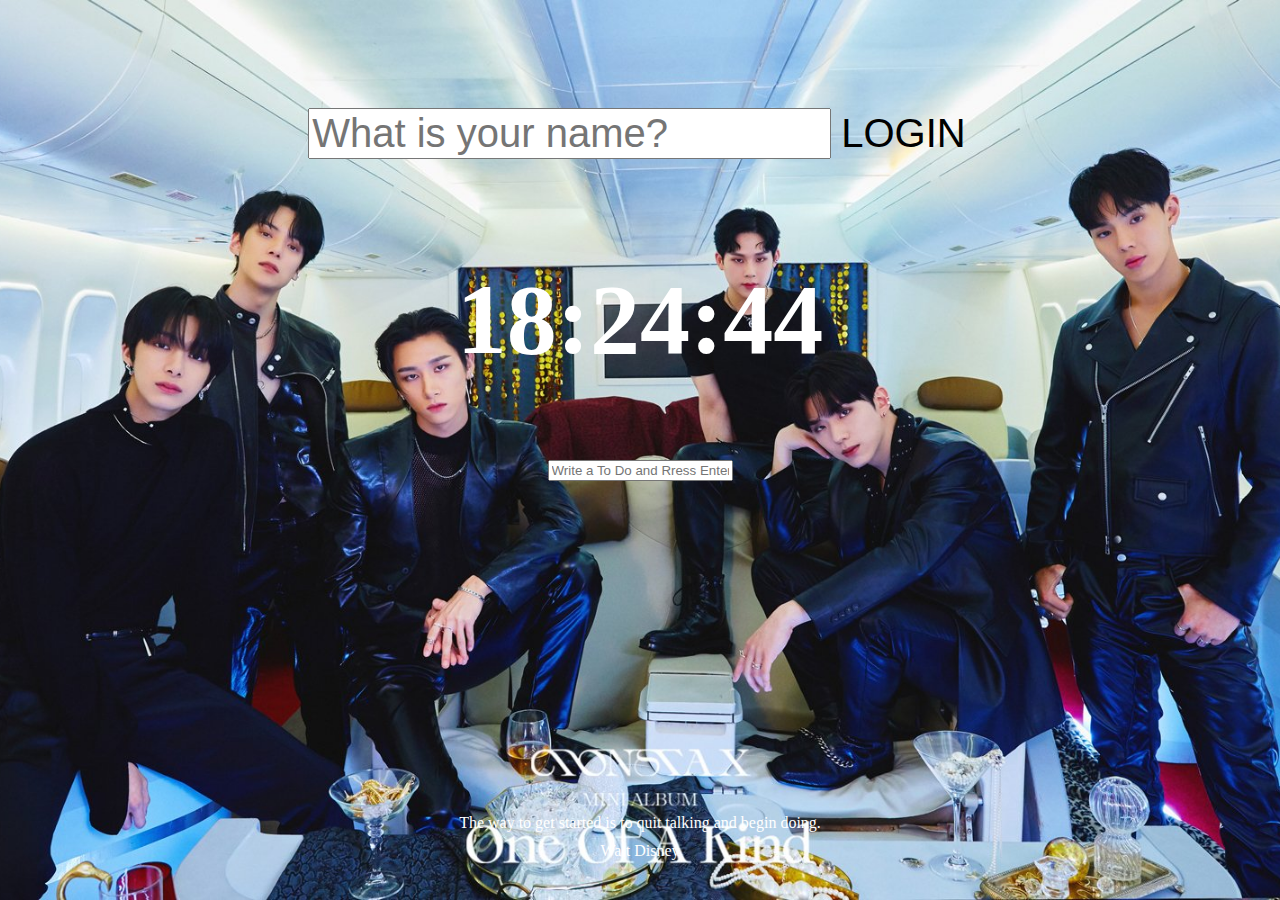
<file: index.html>
<!DOCTYPE html>
<html lang="en">

<head>
  <meta charset="UTF-8">
  <meta http-equiv="X-UA-Compatible" content="IE=edge">
  <meta name="viewport" content="width=device-width, initial-scale=1.0">
  <link rel="stylesheet" href="css/style.css">
  <title>Momentum</title>
</head>

<body>
  <form class="hidden" id="login-form">
    <!-- 
      input에서 required, maxlength같은 유효성 검사하려면 input이 form 안에 있어야함. 
      하지만 form은 버튼누르면 submit -> submit은 버튼 클릭뿐만 아니라 엔터쳐도 submit되니까 이벤트가 click이 아니라 form의 submit이 되어야함
    -->
    <input 
    required 
    maxlength="15" 
    type="text" 
    placeholder="What is your name?" 
    />
    <button>LOGIN</button>
  </form>
  <h2 id="clock">00:00</h2>
  <h1 id="greeting" class="hidden"></h1>

  <form id="todo-form">
    <input type="text" placeholder="Write a To Do and Rress Enter" />
  </form>
  <ul id="todo-list"></ul>

  <div id="quote">
    <span></span>
    <span></span>
  </div>

  <div id="weather">
    <span></span>
    <span></span>
  </div>

  <script src="js/greetings.js"></script>
  <script src="js/clock.js"></script>
  <script src="js/quotes.js"></script>
  <script src="js/background.js"></script>
  <script src="js/todo.js"></script>
  <script src="js/weather.js"></script>  

</body>

</html>
</file>
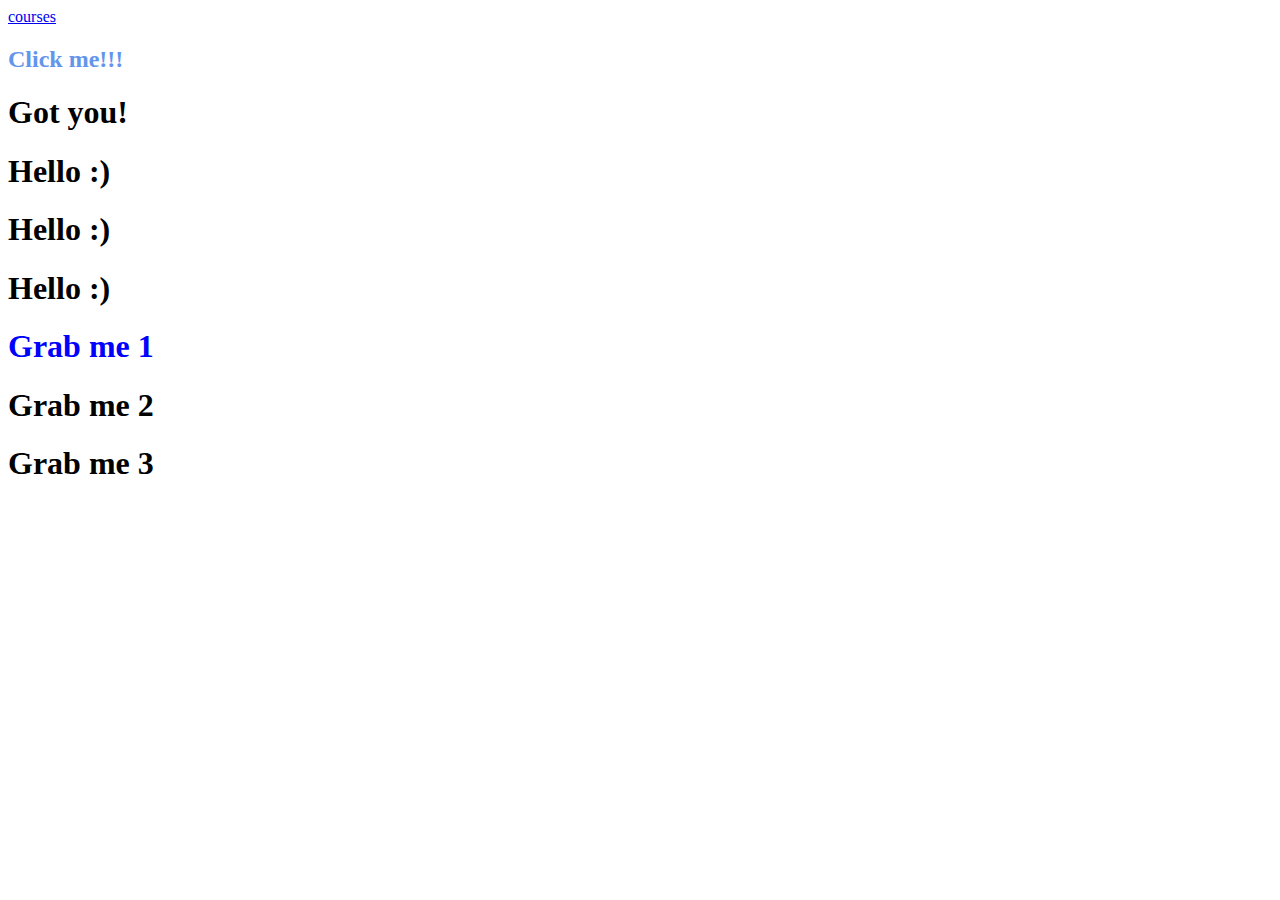
<file: practice.html>
<!DOCTYPE html>
<html lang="en">

<head>
  <meta charset="UTF-8">
  <meta http-equiv="X-UA-Compatible" content="IE=edge">
  <meta name="viewport" content="width=device-width, initial-scale=1.0">
  <title>Document</title>
  <link rel="stylesheet" href="prac.css">
</head>

<body>
  <a href="https://nomadcoders.co/">courses</a>

  <h2 class="abcd">Click me!!!</h2>

  <h1 id="title">Grab me!</h1>

  <h1 class="hello">Hello :)</h1>
  <h1 class="hello">Hello :)</h1>
  <h1 class="hello">Hello :)</h1>

  <div class="hi hi1">
    <h1>Grab me 1</h1>
  </div>
  <div class="hi">
    <h1>Grab me 2</h1>
  </div>
  <div class="hi">
    <h1>Grab me 3</h1>
  </div>

  <script src="prac.js"></script>
</body>

</html>
</file>
<file: css/style.css>
.hidden {
  display: none;
}

body {
  overflow: hidden;
  text-align: center;
  color: #fff;
}

button {
  background: none;
  box-shadow: none;
  border: 0;
}

img {
  position: absolute;
  top: 0;
  left: 50%;
  transform: translate(-50%,0);
  height: 100vh;
  z-index: -1;
}

#login-form {
  padding: 100px 0 20px;
  text-align: center;
}

#login-form input, #login-form button {
  font-size: 40px;
}

#clock {
  text-align: center;
  font-size: 100px;
}

#quote {
  position: absolute;
  bottom: 40px;
  left: 50%;
  transform: translate(-50%, 0);

}

#quote span {
  display: block;
  margin-top: 10px;

}
</file>
<file: prac.css>
h2 {
  color: cornflowerblue;
  transition: color .5s ease-in-out;
}

.clicked {
  color: tomato;
}
</file>
